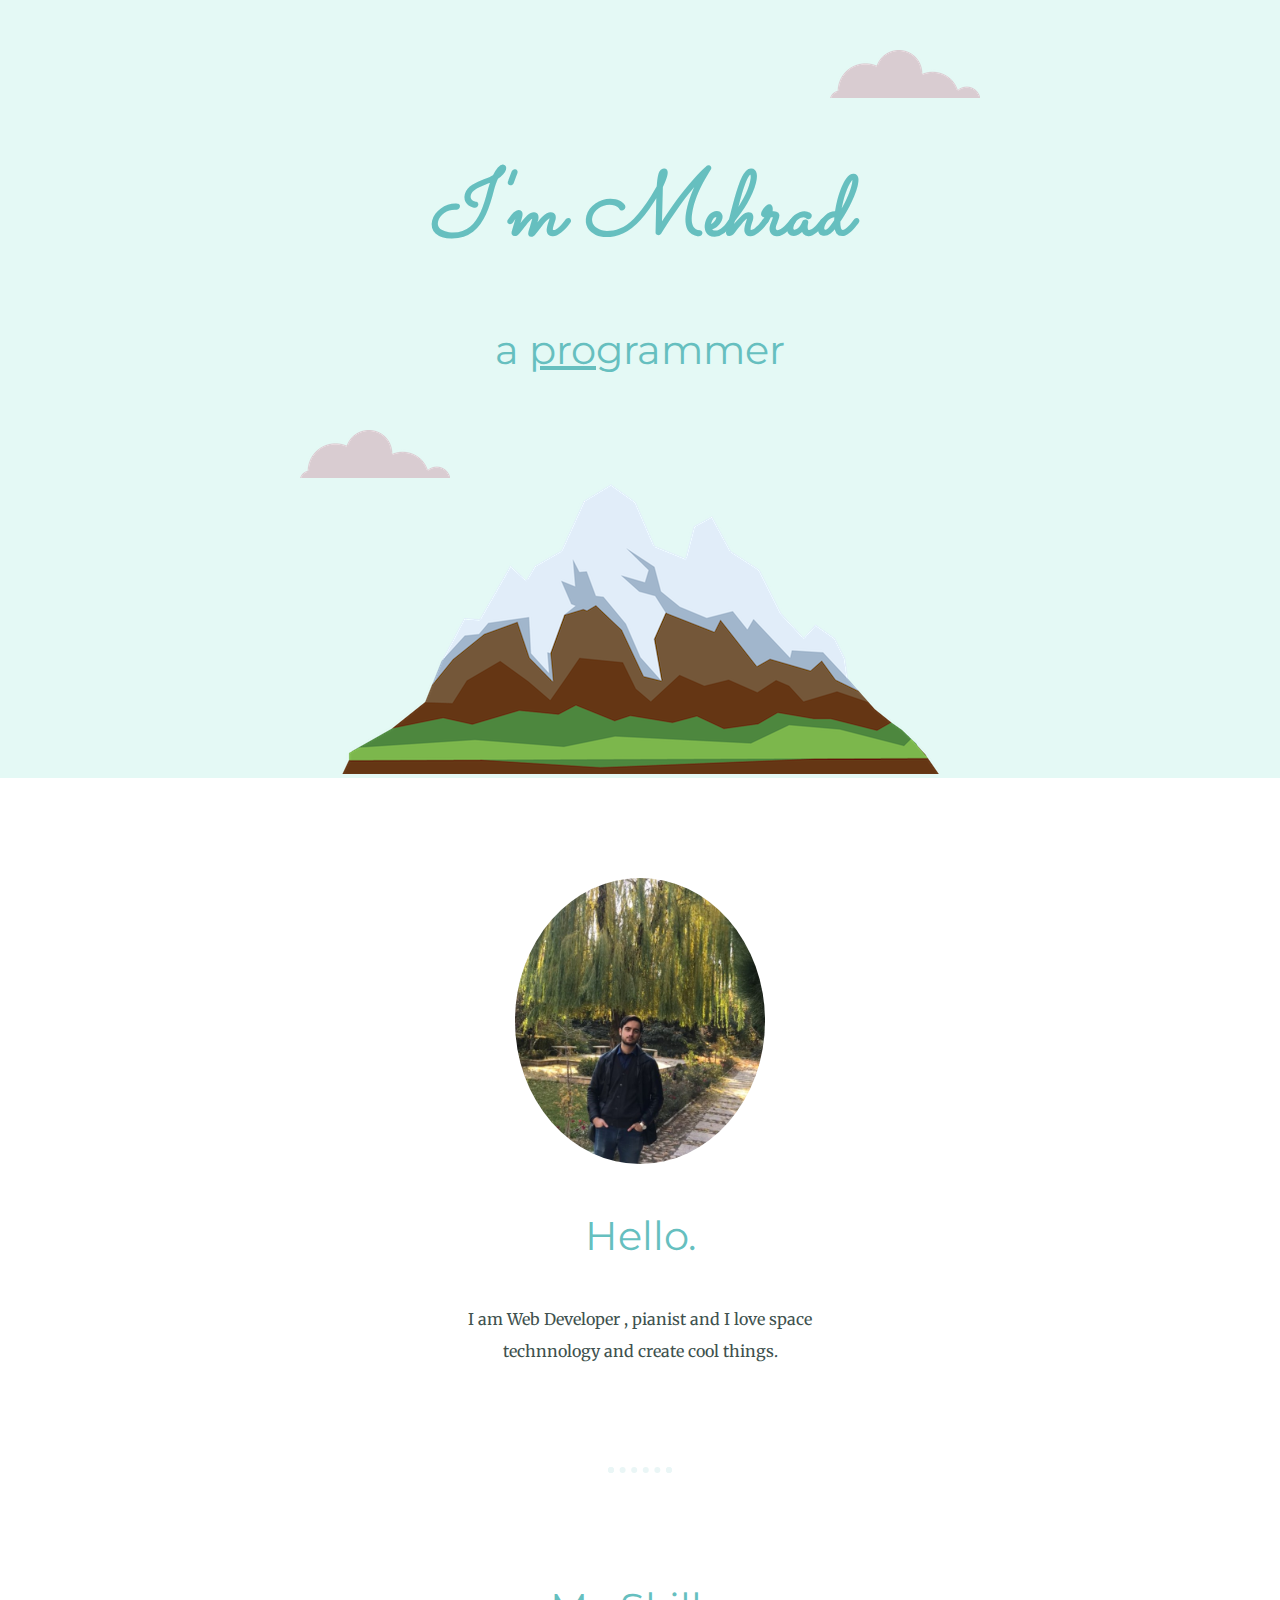
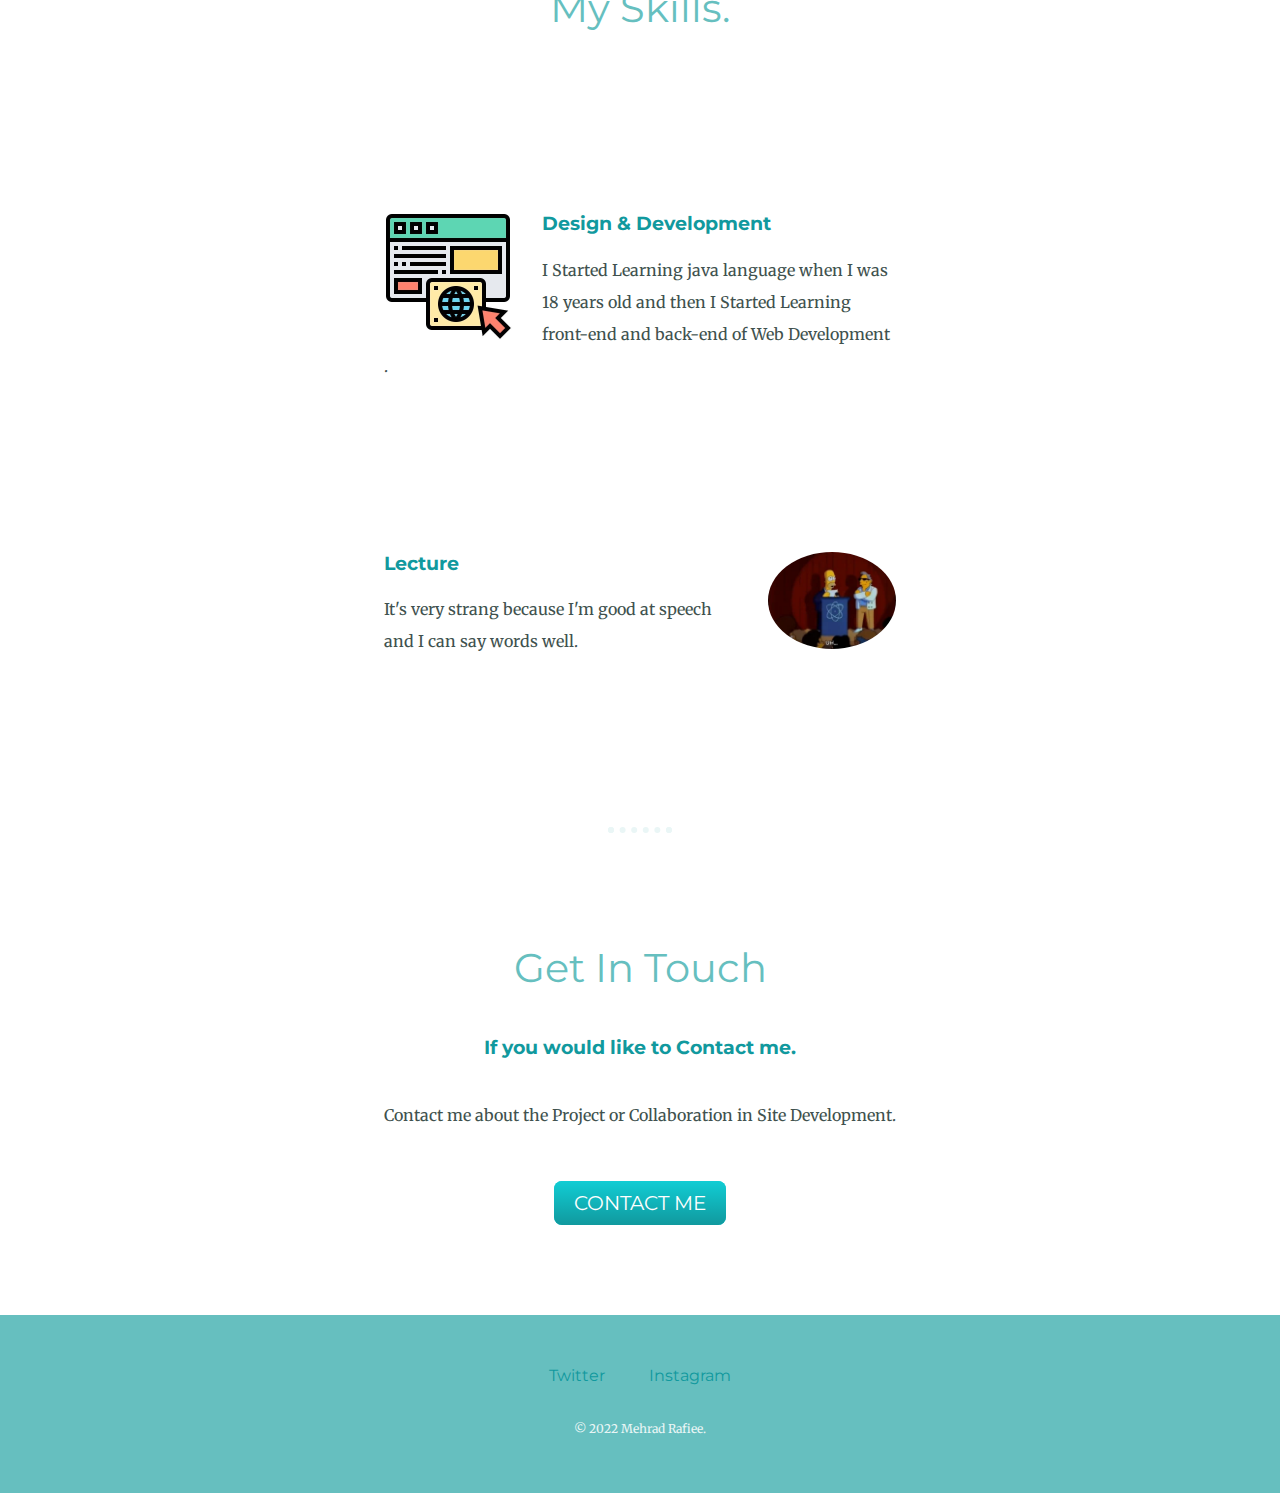
<file: index.html>
<!DOCTYPE html>
<html lang="en" dir="ltr">
  <head>
    <meta charset="utf-8">
    <title>Mehrad Rafiee</title>
    <link rel="stylesheet" href="css/styles.css">
    <link rel="icon" href="favicon.ico">
    <link rel="preconnect" href="https://fonts.googleapis.com">
<link rel="preconnect" href="https://fonts.gstatic.com" crossorigin>
<link href="https://fonts.googleapis.com/css2?family=Merriweather&family=Montserrat&family=Sacramento&display=swap" rel="stylesheet">
  </head>
  <body>
    <div class="top-container">
      <img class="top-cloud" src="images/cloud.png" alt="cloud">
      <h1><em>I'm Mehrad</em></h1>
      <h2 class="programmer">a <span class="pro">pro</span>grammer</h2>
      <img class="bottom-cloud" src="images/cloud.png" alt="cloud">
      <img src="images/mountain.png" alt="mountain">
    </div>
    <div class="middle-container">
      <div class="profile">
        <img class="mehrad-photo" src="images/mehrad3.jpeg" alt="mehrad's photo">
        <h2>Hello.</h2>
        <p class="intro">I am Web Developer , pianist and I love space technnology and create cool things.</p>
      </div>
      <hr>
      <div class="skills">
        <h2>My Skills.</h2>
        <div class="skill-row">
          <img class="image1" src="images/web.jpg" alt="internet">
          <h3>Design & Development</h3>
          <p>I Started Learning java language when I was 18 years old and then I Started Learning front-end and back-end of Web Development  .</p>
        </div>
        <div class="skill-row">
          <img class="image2" src="images/200.webp" alt="Lecture">
          <h3>Lecture</h3>
          <p>It's very strang because I'm good at speech and I can say words well.</p>
        </div>
      </div>
      <hr>
      <div class="contact-me">
        <h2>Get In Touch</h2>
        <h3>If you would like to Contact me.</h3>
        <p class="contact-message">Contact me about the Project or Collaboration in Site Development.</p>
        <a class="btn" href="mehradrafei4@gmail.com">CONTACT ME</a>
      </div>
    </div>


    <div class="bottom-container">
      <a class="footer-link" href="https://twitter.com/mehrad_Rafiee">Twitter</a>
      <a href="https://instagram.com/mehrad_rafiee">Instagram</a>
      <p class="copyright">© 2022 Mehrad Rafiee.</p>
    </div>

  </body>
</html>
</file>
<file: css/styles.css>
body{
  margin: 0;
  text-align: center;
  font-family: 'Merriweather', serif;
  color: #40514E;
}
h1{
  margin: 50px auto 0 auto;
  font-family: 'Sacramento', cursive ;
  font-size: 5.625rem;
  color: #66BFBF;

}
h2{
  font-family: 'Montserrat', sans-serif;
  color: #66BFBF;
  font-size: 2.5rem;
  font-weight: normal;
  padding: 10px;
}
h3{
  font-family: 'Montserrat', sans-serif;
  color: #11999E;
}
p{
  line-height: 2;
}
hr{
  border: dotted #EAF6F6 6px;
  border-bottom: none;
  width: 4%;
  margin: 100px auto;
}
a{
  color: #11999E;
  font-family: 'Montserrat', sans-serif;
  text-decoration: none;
  margin: 10px 20px;
}
a:hover{
  color: #EAF6F6;
}

.top-container{
  background-color: #E4F9F5;
  position: relative;
  padding-top: 100px;
}
.middle-container{
    margin: 100px 0;
}
.bottom-container{
  background-color: #66BFBF;
  padding: 50px 0 20px;
}
.pro{
  text-decoration: underline;
}

.top-cloud{
  position: absolute;
  right: 300px;
  top: 50px;
}
.bottom-cloud{
  position: absolute;
  left: 300px;
  bottom: 300px;
}

.skill-row{
  width: 40%;
  margin: 170px auto 170px auto;
  text-align: left;
}
.image1{
  width: 25%;
  float: left;
  margin-right: 30px;
}
.image2{
  width: 25%;
  float: right;
  margin-left: 30px;
  border-radius: 100%;
}
.mehrad-photo{
  border-radius: 100%;
  width: 250px;
}
.intro{
  width: 27%;
  margin: auto;
}
.contact-message{
  width: 40%;
  margin: 40px auto 60px;
}

.copyright{
  color: #EAF6F6;
  font-size: 0.75rem;
  padding: 20px 0;
}

.btn {
  background: #11cdd4;
  background-image: -webkit-linear-gradient(top, #11cdd4, #11999e);
  background-image: -moz-linear-gradient(top, #11cdd4, #11999e);
  background-image: -ms-linear-gradient(top, #11cdd4, #11999e);
  background-image: -o-linear-gradient(top, #11cdd4, #11999e);
  background-image: linear-gradient(to bottom, #11cdd4, #11999e);
  -webkit-border-radius: 8;
  -moz-border-radius: 8;
  border-radius: 8px;
  font-family: 'Montserrat', sans-serif;
  color: #ffffff;
  font-size: 20px;
  padding: 10px 20px 10px 20px;
  text-decoration: none;
}

.btn:hover {
  background: #30e3cb;
  background-image: -webkit-linear-gradient(top, #30e3cb, #2bc4ad);
  background-image: -moz-linear-gradient(top, #30e3cb, #2bc4ad);
  background-image: -ms-linear-gradient(top, #30e3cb, #2bc4ad);
  background-image: -o-linear-gradient(top, #30e3cb, #2bc4ad);
  background-image: linear-gradient(to bottom, #30e3cb, #2bc4ad);
  text-decoration: none;
}
</file>
